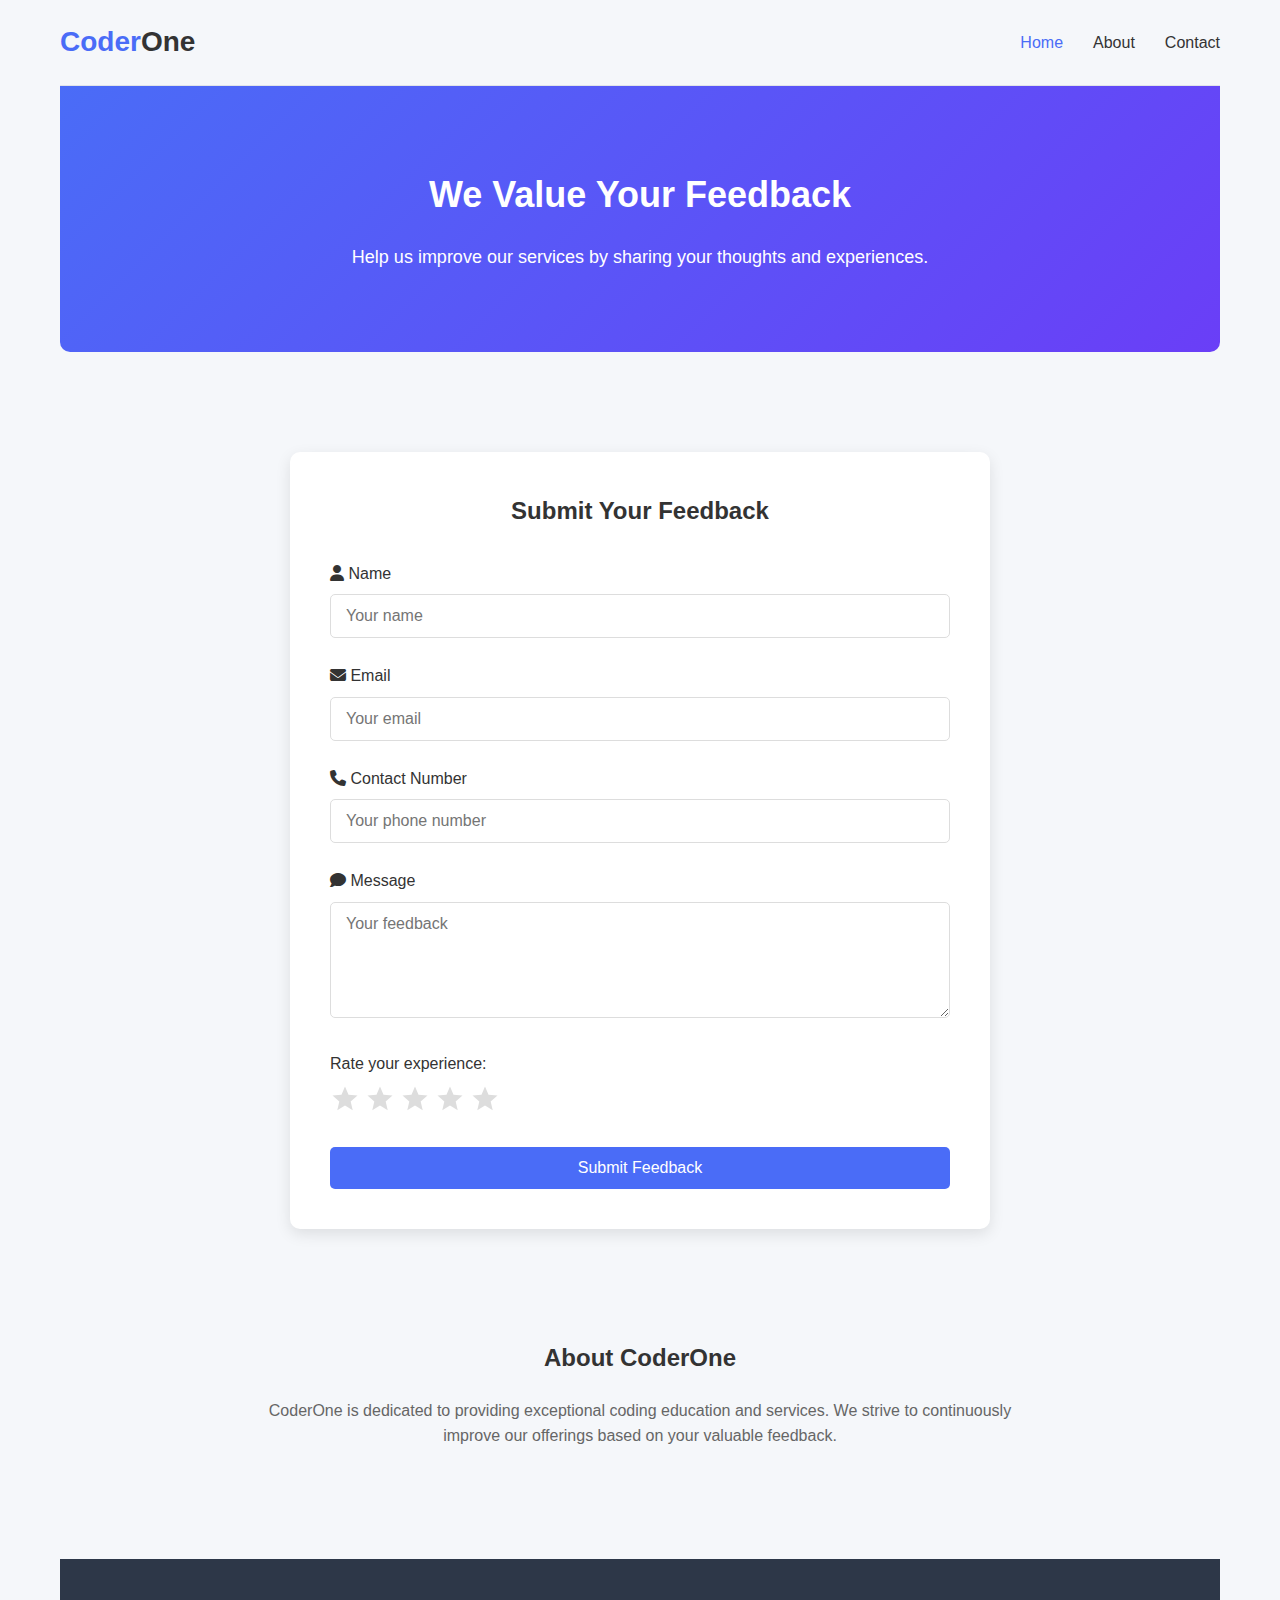
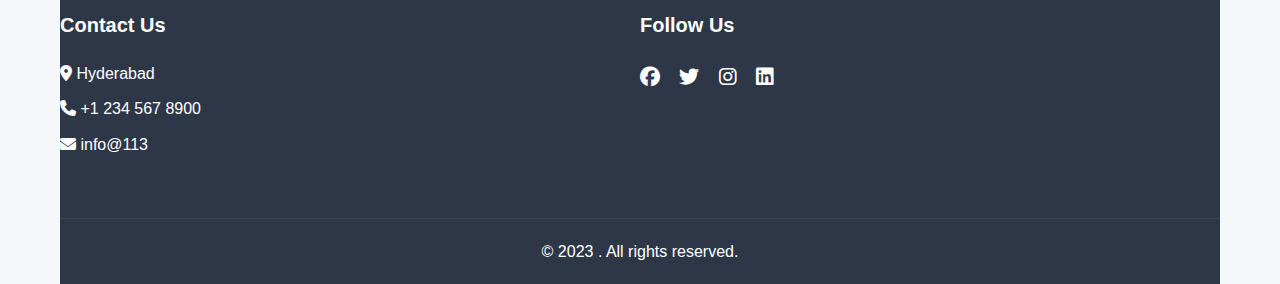
<file: index.html>
<!DOCTYPE html>
<html lang="en">
<head>
    <meta charset="UTF-8">
    <meta name="viewport" content="width=device-width, initial-scale=1.0">
    <title>CoderOne - Feedback System</title>
    <link rel="stylesheet" href="styles.css">
    <link rel="stylesheet" href="https://cdnjs.cloudflare.com/ajax/libs/font-awesome/6.4.0/css/all.min.css">
</head>
<body>
    <div class="container">
        <header>
            <div class="logo">
                <h1><span class="highlight">Coder</span>One</h1>
            </div>
            <nav>
                <ul>
                    <li><a href="#" class="active">Home</a></li>
                    <li><a href="#about">About</a></li>
                    <li><a href="#contact">Contact</a></li>
                </ul>
            </nav>
        </header>

        <section class="hero">
            <div class="hero-content">
                <h2>We Value Your Feedback</h2>
                <p>Help us improve our services by sharing your thoughts and experiences.</p>
            </div>
        </section>

        <section id="feedback-form" class="form-section">
            <div class="form-container">
                <h2>Submit Your Feedback</h2>
                <form action="/submit-feedback" method="POST">
                    <div class="form-group">
                        <label for="name"><i class="fas fa-user"></i> Name</label>
                        <input type="text" id="name" name="name" placeholder="Your name">
                    </div>
                    
                    <div class="form-group">
                        <label for="email"><i class="fas fa-envelope"></i> Email</label>
                        <input type="email" id="email" name="email" placeholder="Your email">
                    </div>
                    
                    <div class="form-group">
                        <label for="contactNumber"><i class="fas fa-phone"></i> Contact Number</label>
                        <input type="tel" id="contactNumber" name="contactNumber" placeholder="Your phone number">
                    </div>
                    
                    <div class="form-group">
                        <label for="message"><i class="fas fa-comment"></i> Message</label>
                        <textarea id="message" name="message" rows="5" placeholder="Your feedback" required></textarea>
                    </div>
                    
                    <div class="form-group">
                        <label for="rating">Rate your experience:</label>
                        <div class="rating">
                            <input type="radio" id="star5" name="rating" value="5"><label for="star5"></label>
                            <input type="radio" id="star4" name="rating" value="4"><label for="star4"></label>
                            <input type="radio" id="star3" name="rating" value="3"><label for="star3"></label>
                            <input type="radio" id="star2" name="rating" value="2"><label for="star2"></label>
                            <input type="radio" id="star1" name="rating" value="1"><label for="star1"></label>
                        </div>
                    </div>
                    
                    <button type="submit" class="submit-btn">Submit Feedback</button>
                </form>
            </div>
        </section>

        <section id="about" class="about-section">
            <h2>About CoderOne</h2>
            <p>CoderOne is dedicated to providing exceptional coding education and services. We strive to continuously improve our offerings based on your valuable feedback.</p>
        </section>

        <footer>
            <div class="footer-content">
                <div class="footer-section">
                    <h3>Contact Us</h3>
                    <p><i class="fas fa-map-marker-alt"></i> Hyderabad</p>
                    <p><i class="fas fa-phone"></i> +1 234 567 8900</p>
                    <p><i class="fas fa-envelope"></i> info@113</p>
                </div>
                <div class="footer-section">
                    <h3>Follow Us</h3>
                    <div class="social-icons">
                        <a href="#"><i class="fab fa-facebook"></i></a>
                        <a href="#"><i class="fab fa-twitter"></i></a>
                        <a href="#"><i class="fab fa-instagram"></i></a>
                        <a href="#"><i class="fab fa-linkedin"></i></a>
                    </div>
                </div>
            </div>
            <div class="footer-bottom">
                <p>© 2023 . All rights reserved.</p>
            </div>
        </footer>
    </div>

    <script src="script.js"></script>
</body>
</html>
</file>
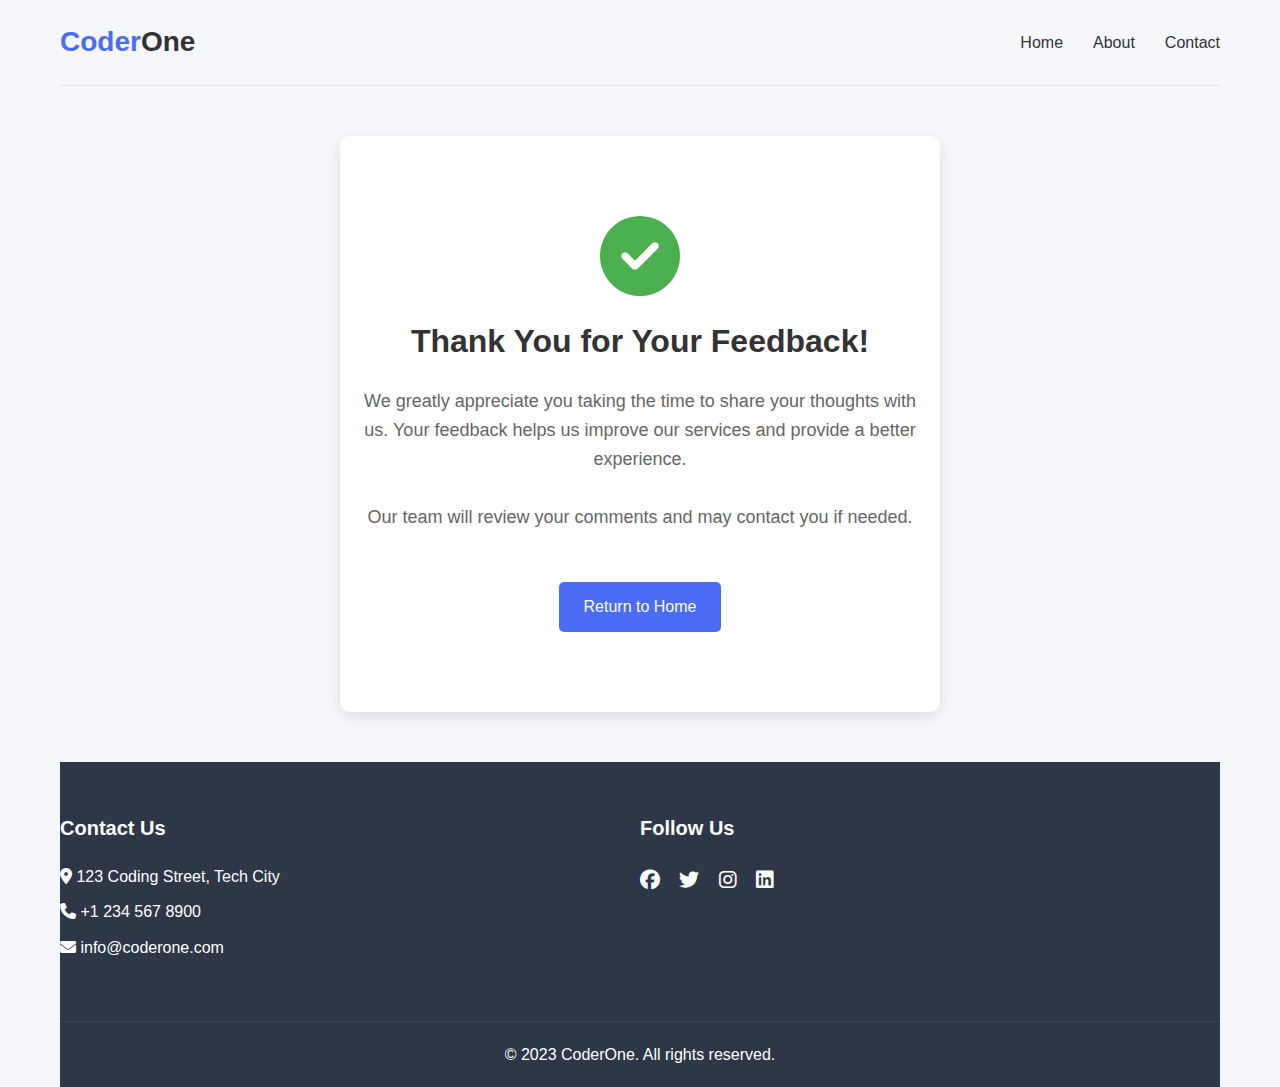
<file: success.html>
<!DOCTYPE html>
<html lang="en">
<head>
    <meta charset="UTF-8">
    <meta name="viewport" content="width=device-width, initial-scale=1.0">
    <title>Thank You - CoderOne</title>
    <link rel="stylesheet" href="styles.css">
    <link rel="stylesheet" href="https://cdnjs.cloudflare.com/ajax/libs/font-awesome/6.4.0/css/all.min.css">
    <style>
        .success-container {
            text-align: center;
            padding: 80px 20px;
            max-width: 600px;
            margin: 50px auto;
            background: white;
            border-radius: 10px;
            box-shadow: 0 5px 15px rgba(0, 0, 0, 0.1);
        }
        
        .success-icon {
            font-size: 80px;
            color: #4CAF50;
            margin-bottom: 20px;
            animation: pulse 2s infinite;
        }
        
        @keyframes pulse {
            0% { transform: scale(1); }
            50% { transform: scale(1.1); }
            100% { transform: scale(1); }
        }
        
        .success-container h1 {
            margin-bottom: 20px;
            color: #333;
            font-size: 32px;
        }
        
        .success-container p {
            margin-bottom: 30px;
            color: #666;
            font-size: 18px;
            line-height: 1.6;
        }
        
        .home-btn {
            background: #4a6cf7;
            color: white;
            text-decoration: none;
            padding: 12px 25px;
            border-radius: 5px;
            font-weight: 500;
            transition: background 0.3s;
            display: inline-block;
            margin-top: 20px;
        }
        
        .home-btn:hover {
            background: #3a5bd9;
        }
        
        .confetti {
            position: fixed;
            width: 10px;
            height: 10px;
            background-color: #f2d74e;
            opacity: 0;
            animation: confetti 5s ease-in-out infinite;
        }
        
        @keyframes confetti {
            0% { transform: translateY(0) rotate(0deg); opacity: 1; }
            100% { transform: translateY(100vh) rotate(720deg); opacity: 0; }
        }
    </style>
</head>
<body>
    <div class="container">
        <header>
            <div class="logo">
                <h1><span class="highlight">Coder</span>One</h1>
            </div>
            <nav>
                <ul>
                    <li><a href="/">Home</a></li>
                    <li><a href="/#about">About</a></li>
                    <li><a href="/#contact">Contact</a></li>
                </ul>
            </nav>
        </header>

        <div class="success-container">
            <i class="fas fa-check-circle success-icon"></i>
            <h1>Thank You for Your Feedback!</h1>
            <p>We greatly appreciate you taking the time to share your thoughts with us. Your feedback helps us improve our services and provide a better experience.</p>
            <p>Our team will review your comments and may contact you if needed.</p>
            <a href="/" class="home-btn">Return to Home</a>
        </div>

        <footer>
            <div class="footer-content">
                <div class="footer-section">
                    <h3>Contact Us</h3>
                    <p><i class="fas fa-map-marker-alt"></i> 123 Coding Street, Tech City</p>
                    <p><i class="fas fa-phone"></i> +1 234 567 8900</p>
                    <p><i class="fas fa-envelope"></i> info@coderone.com</p>
                </div>
                <div class="footer-section">
                    <h3>Follow Us</h3>
                    <div class="social-icons">
                        <a href="#"><i class="fab fa-facebook"></i></a>
                        <a href="#"><i class="fab fa-twitter"></i></a>
                        <a href="#"><i class="fab fa-instagram"></i></a>
                        <a href="#"><i class="fab fa-linkedin"></i></a>
                    </div>
                </div>
            </div>
            <div class="footer-bottom">
                <p>© 2023 CoderOne. All rights reserved.</p>
            </div>
        </footer>
    </div>

    <script>
        // Create confetti effect
        function createConfetti() {
            const colors = ['#f2d74e', '#95c3de', '#ff9a9a', '#a5de95', '#9f95de'];
            
            for (let i = 0; i < 100; i++) {
                const confetti = document.createElement('div');
                confetti.className = 'confetti';
                confetti.style.left = Math.random() * 100 + 'vw';
                confetti.style.backgroundColor = colors[Math.floor(Math.random() * colors.length)];
                confetti.style.animationDuration = (Math.random() * 3 + 2) + 's';
                confetti.style.animationDelay = Math.random() * 5 + 's';
                document.body.appendChild(confetti);
                
                // Remove confetti after animation
                setTimeout(() => {
                    confetti.remove();
                }, 8000);
            }
        }
        
        // Run confetti when page loads
        window.addEventListener('load', createConfetti);
    </script>
</body>
</html>
</file>
<file: styles.css>
/* Reset and Base Styles */
* {
    margin: 0;
    padding: 0;
    box-sizing: border-box;
    font-family: 'Segoe UI', Tahoma, Geneva, Verdana, sans-serif;
}

body {
    background-color: #f5f7fa;
    color: #333;
    line-height: 1.6;
}

.container {
    max-width: 1200px;
    margin: 0 auto;
    padding: 0 20px;
}

/* Header Styles */
header {
    display: flex;
    justify-content: space-between;
    align-items: center;
    padding: 20px 0;
    border-bottom: 1px solid #e1e4e8;
}

.logo h1 {
    font-size: 28px;
    font-weight: 700;
}

.highlight {
    color: #4a6cf7;
}

nav ul {
    display: flex;
    list-style: none;
}

nav ul li {
    margin-left: 30px;
}

nav ul li a {
    text-decoration: none;
    color: #333;
    font-weight: 500;
    transition: color 0.3s;
}

nav ul li a:hover, nav ul li a.active {
    color: #4a6cf7;
}

/* Hero Section */
.hero {
    background: linear-gradient(135deg, #4a6cf7 0%, #6a3ef7 100%);
    color: white;
    text-align: center;
    padding: 80px 20px;
    margin-bottom: 50px;
    border-radius: 0 0 10px 10px;
}

.hero h2 {
    font-size: 36px;
    margin-bottom: 20px;
}

.hero p {
    font-size: 18px;
    max-width: 600px;
    margin: 0 auto;
}

/* Form Section */
.form-section {
    padding: 50px 0;
}

.form-container {
    background: white;
    border-radius: 10px;
    box-shadow: 0 5px 15px rgba(0, 0, 0, 0.1);
    padding: 40px;
    max-width: 700px;
    margin: 0 auto;
}

.form-container h2 {
    text-align: center;
    margin-bottom: 30px;
    color: #333;
}

.form-group {
    margin-bottom: 25px;
}

.form-group label {
    display: block;
    margin-bottom: 8px;
    font-weight: 500;
}

.form-group input, .form-group textarea {
    width: 100%;
    padding: 12px 15px;
    border: 1px solid #ddd;
    border-radius: 5px;
    font-size: 16px;
    transition: border 0.3s;
}

.form-group input:focus, .form-group textarea:focus {
    border-color: #4a6cf7;
    outline: none;
}

/* Rating Stars */
.rating {
    display: flex;
    flex-direction: row-reverse;
    justify-content: flex-end;
}

.rating input {
    display: none;
}

.rating label {
    cursor: pointer;
    width: 30px;
    height: 30px;
    margin-right: 5px;
    background-image: url('data:image/svg+xml;charset=UTF-8,<svg xmlns="http://www.w3.org/2000/svg" viewBox="0 0 24 24"><path d="M12 17.27L18.18 21l-1.64-7.03L22 9.24l-7.19-.61L12 2 9.19 8.63 2 9.24l5.46 4.73L5.82 21z" fill="%23ddd"/></svg>');
    background-repeat: no-repeat;
    background-position: center;
    background-size: 100%;
}

.rating input:checked ~ label,
.rating label:hover,
.rating input:checked + label:hover,
.rating input:checked ~ label:hover {
    background-image: url('data:image/svg+xml;charset=UTF-8,<svg xmlns="http://www.w3.org/2000/svg" viewBox="0 0 24 24"><path d="M12 17.27L18.18 21l-1.64-7.03L22 9.24l-7.19-.61L12 2 9.19 8.63 2 9.24l5.46 4.73L5.82 21z" fill="%23FFD700"/></svg>');
}

.submit-btn {
    background: #4a6cf7;
    color: white;
    border: none;
    padding: 12px 25px;
    border-radius: 5px;
    font-size: 16px;
    font-weight: 500;
    cursor: pointer;
    display: block;
    width: 100%;
    transition: background 0.3s;
}

.submit-btn:hover {
    background: #3a5bd9;
}

/* About Section */
.about-section {
    padding: 60px 0;
    text-align: center;
    max-width: 800px;
    margin: 0 auto;
}

.about-section h2 {
    margin-bottom: 20px;
    color: #333;
}

.about-section p {
    font-size: 16px;
    color: #666;
}

/* Footer */
footer {
    background: #2d3748;
    color: white;
    padding: 50px 0 20px;
    margin-top: 50px;
}

.footer-content {
    display: flex;
    justify-content: space-between;
    flex-wrap: wrap;
    margin-bottom: 30px;
}

.footer-section {
    flex: 1;
    min-width: 300px;
    margin-bottom: 20px;
}

.footer-section h3 {
    margin-bottom: 20px;
    font-size: 20px;
}

.footer-section p {
    margin-bottom: 10px;
}

.social-icons a {
    color: white;
    margin-right: 15px;
    font-size: 20px;
    transition: color 0.3s;
}

.social-icons a:hover {
    color: #4a6cf7;
}

.footer-bottom {
    text-align: center;
    padding-top: 20px;
    border-top: 1px solid #3a4556;
}

/* Responsive Design */
@media (max-width: 768px) {
    header {
        flex-direction: column;
    }
    
    nav ul {
        margin-top: 20px;
    }
    
    nav ul li {
        margin-left: 15px;
        margin-right: 15px;
    }
    
    .footer-section {
        min-width: 100%;
    }
}
</file>
